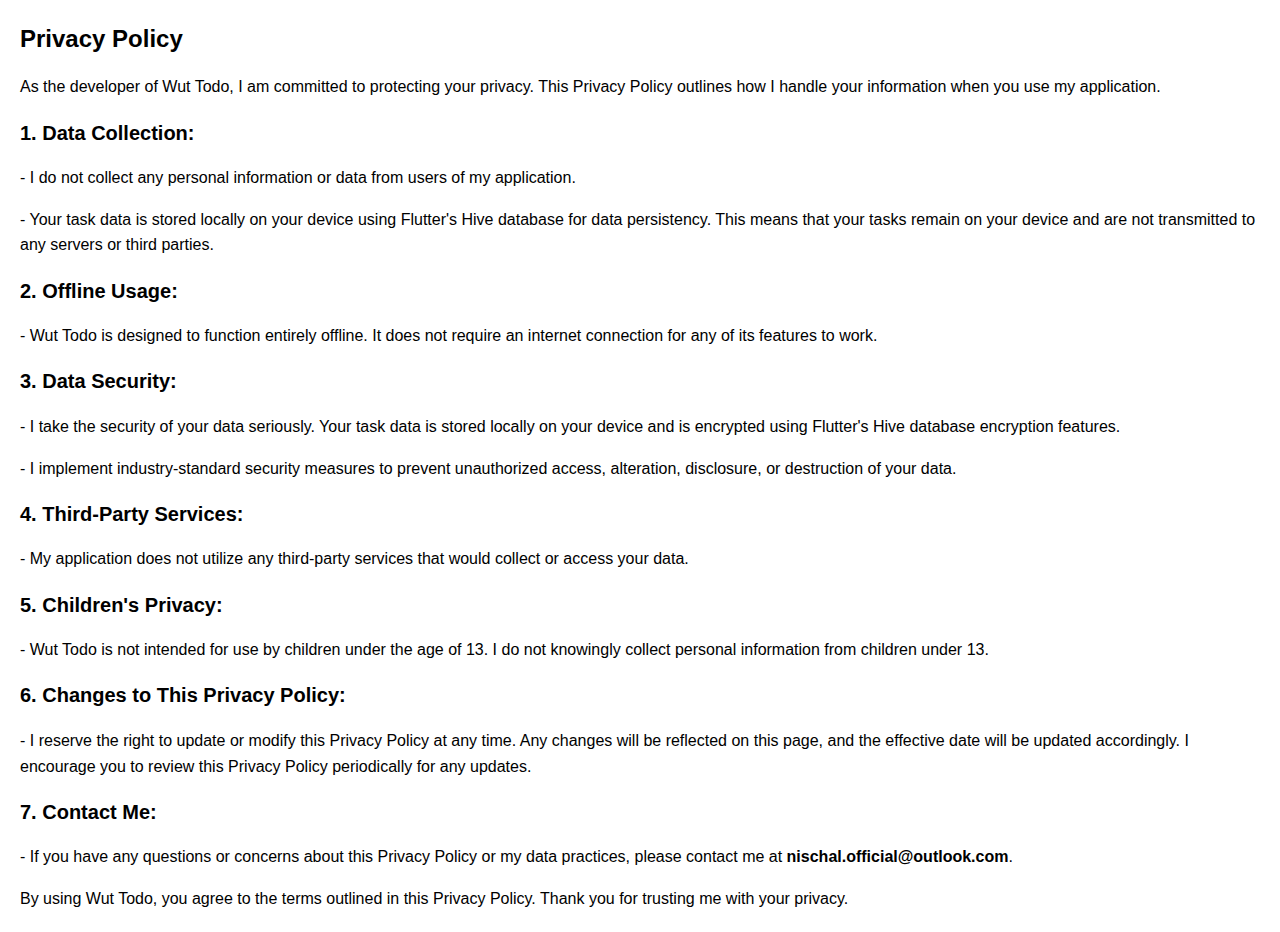
<file: page/privacy_policy.html>
<!DOCTYPE html>
<html lang="en">
<head>
  <meta charset="UTF-8">
  <meta name="viewport" content="width=device-width, initial-scale=1.0">
  <title>Wut Todo - Privacy Policy</title>
  <style>
    body {
      font-family: Arial, sans-serif;
      line-height: 1.6;
      margin: 20px;
    }
    h1 {
      font-size: 24px;
    }
    h2 {
      font-size: 20px;
    }
    p {
      margin-bottom: 15px;
    }
  </style>
</head>
<body>
  <h1>Privacy Policy</h1>
  <p>As the developer of Wut Todo, I am committed to protecting your privacy. This Privacy Policy outlines how I handle your information when you use my application.</p>

  <h2>1. Data Collection:</h2>
  <p>- I do not collect any personal information or data from users of my application.</p>
  <p>- Your task data is stored locally on your device using Flutter's Hive database for data persistency. This means that your tasks remain on your device and are not transmitted to any servers or third parties.</p>

  <h2>2. Offline Usage:</h2>
  <p>- Wut Todo is designed to function entirely offline. It does not require an internet connection for any of its features to work.</p>

  <h2>3. Data Security:</h2>
  <p>- I take the security of your data seriously. Your task data is stored locally on your device and is encrypted using Flutter's Hive database encryption features.</p>
  <p>- I implement industry-standard security measures to prevent unauthorized access, alteration, disclosure, or destruction of your data.</p>

  <h2>4. Third-Party Services:</h2>
  <p>- My application does not utilize any third-party services that would collect or access your data.</p>

  <h2>5. Children's Privacy:</h2>
  <p>- Wut Todo is not intended for use by children under the age of 13. I do not knowingly collect personal information from children under 13.</p>

  <h2>6. Changes to This Privacy Policy:</h2>
  <p>- I reserve the right to update or modify this Privacy Policy at any time. Any changes will be reflected on this page, and the effective date will be updated accordingly. I encourage you to review this Privacy Policy periodically for any updates.</p>

  <h2>7. Contact Me:</h2>
    <p>- If you have any questions or concerns about this Privacy Policy or my data practices, please contact me at <b>nischal.official@outlook.com</b>.</p>

  <p>By using Wut Todo, you agree to the terms outlined in this Privacy Policy. Thank you for trusting me with your privacy.</p>
</body>
</html>
</file>
